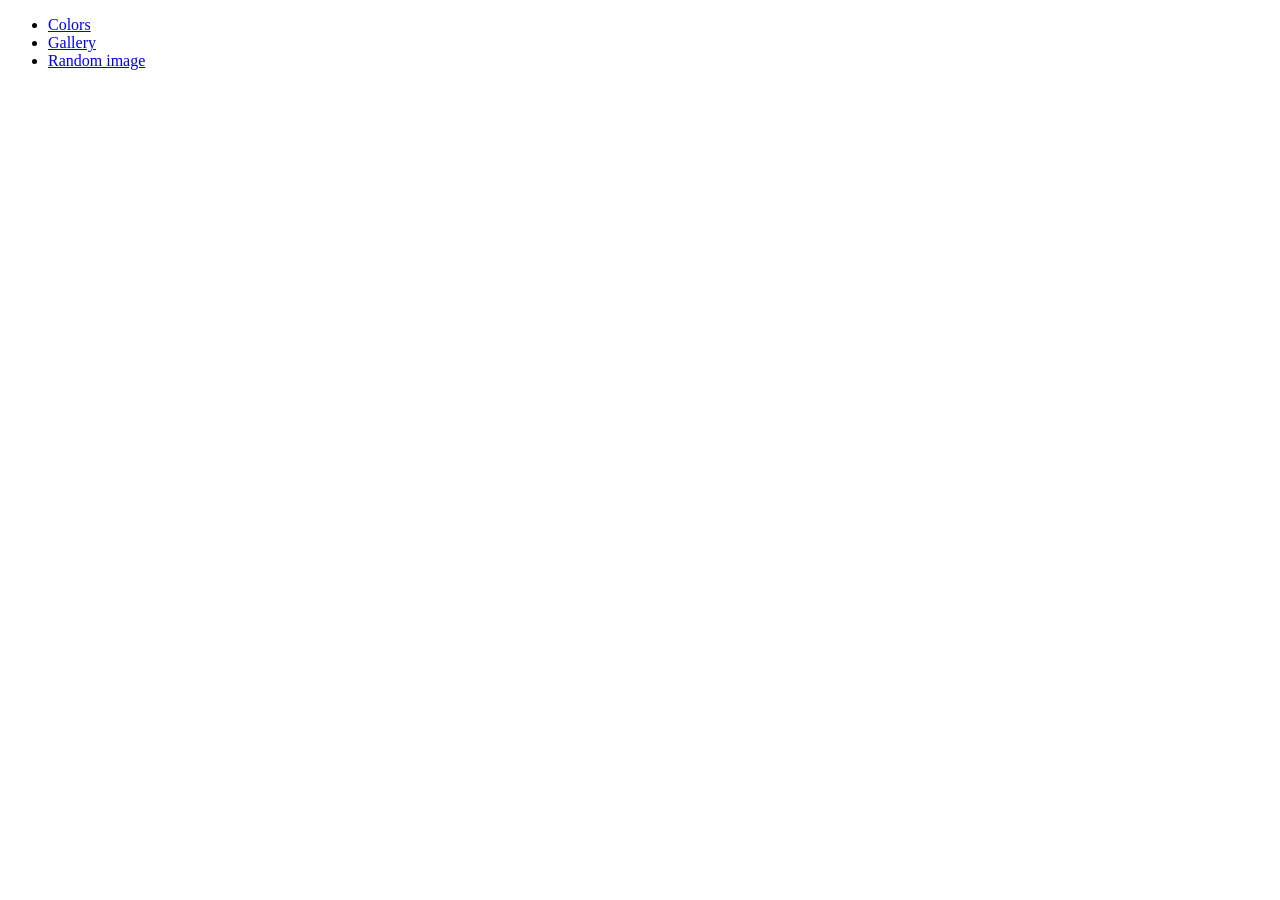
<file: index.html>
<!DOCTYPE html>
<html lang="en">
<head>
    <meta charset="UTF-8">
    <meta http-equiv="X-UA-Compatible" content="IE=edge">
    <meta name="viewport" content="width=device-width, initial-scale=1.0">
    <title>JS Sandbox</title>
</head>
<body>

    <div class="container">
        <ul>
            <li><a href="colors.html">Colors</a></li>
            <li><a href="gallery.html">Gallery</a></li>
            <li><a href="random-image.html">Random image</a></li>
        </ul>
    </div>
    
</body>
</html>
</file>
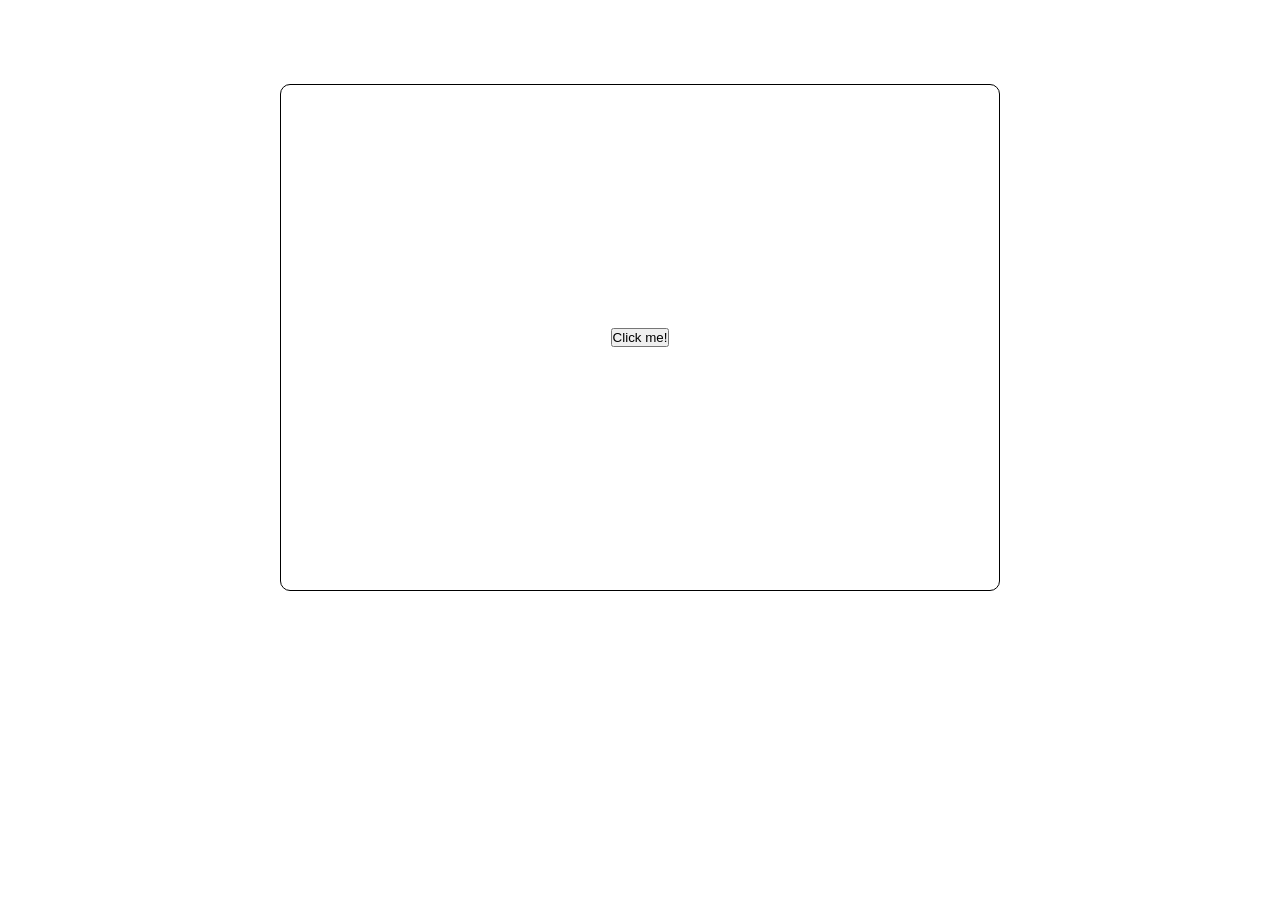
<file: colors.html>
<!DOCTYPE html>
<html lang="en">
<head>
    <meta charset="UTF-8">
    <meta http-equiv="X-UA-Compatible" content="IE=edge">
    <meta name="viewport" content="width=device-width, initial-scale=1.0">
    <title>Random Colors</title>
    <link rel="stylesheet" href="css/colors.css">
</head>
<body>
    <div class="container">
        <div class="box-container">
            <div class="box">
                <button>Click me!</button>
            </div>
        </div>
    </div>

    <script src="js/colors.js"></script>
    
</body>
</html>
</file>
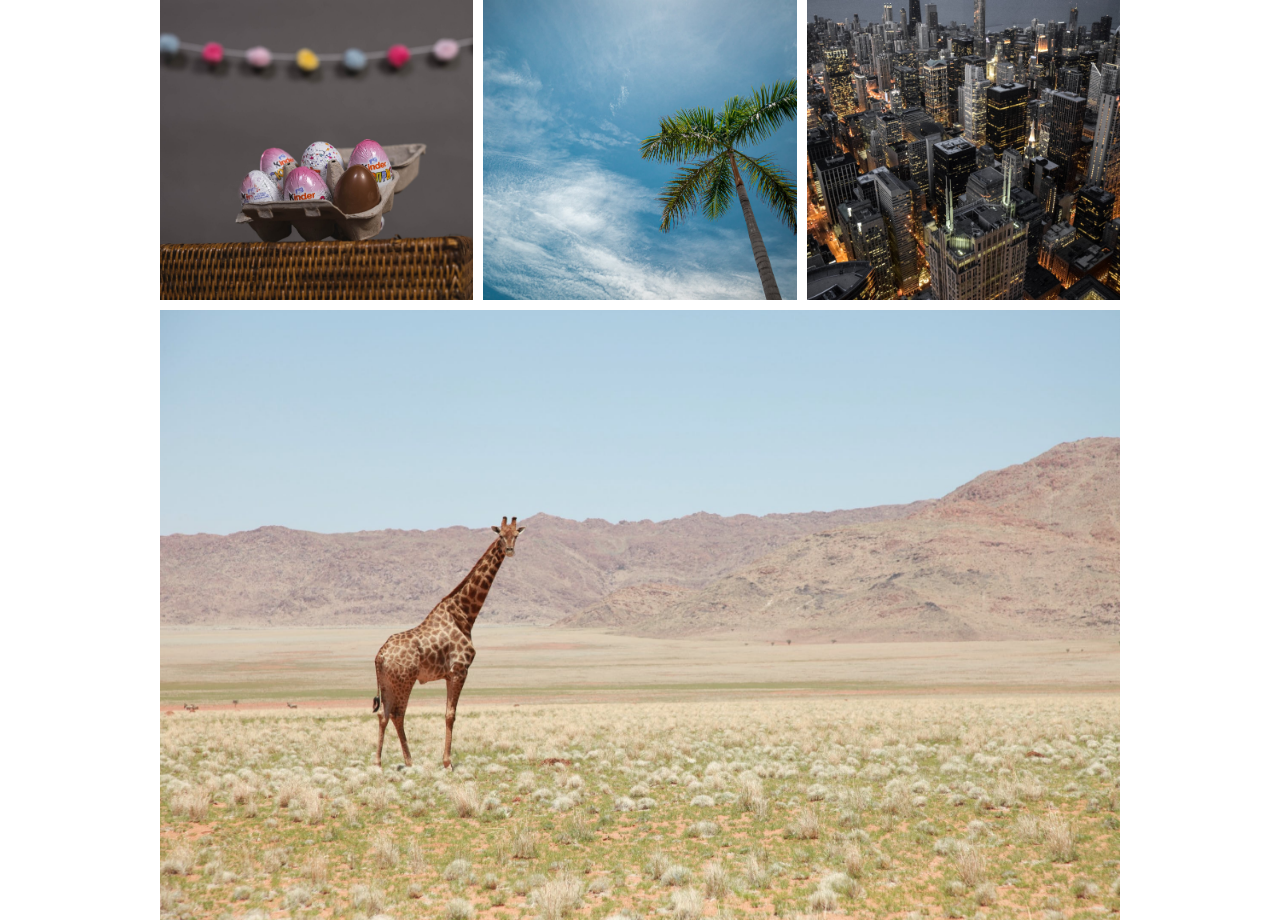
<file: gallery.html>
<!DOCTYPE html>
<html lang="en">
<head>
    <meta charset="UTF-8">
    <meta http-equiv="X-UA-Compatible" content="IE=edge">
    <meta name="viewport" content="width=device-width, initial-scale=1.0">
    <title>JS Gallery</title>
    <link rel="stylesheet" href="css/images.css">
</head>
<body>

    <div class="container">
        <div class="gallery">
            <div class="gallery-image gallery-image1">
                <img src="images/firstphoto.jpeg" alt="">
            </div>

            <div class="gallery-image gallery-image2">
                <img src="images/secondphoto.jpeg" alt="">
            </div>

            <div class="gallery-image gallery-image3">
                <img src="images/thirdphoto.jpeg" alt="">
            </div>

            <div class="gallery-image gallery-image4">
                <img src="images/fouthphoto.jpeg" alt="">
            </div>
        </div>
    </div>
    
    <script src="js/images.js"></script>
</body>
</html>
</file>
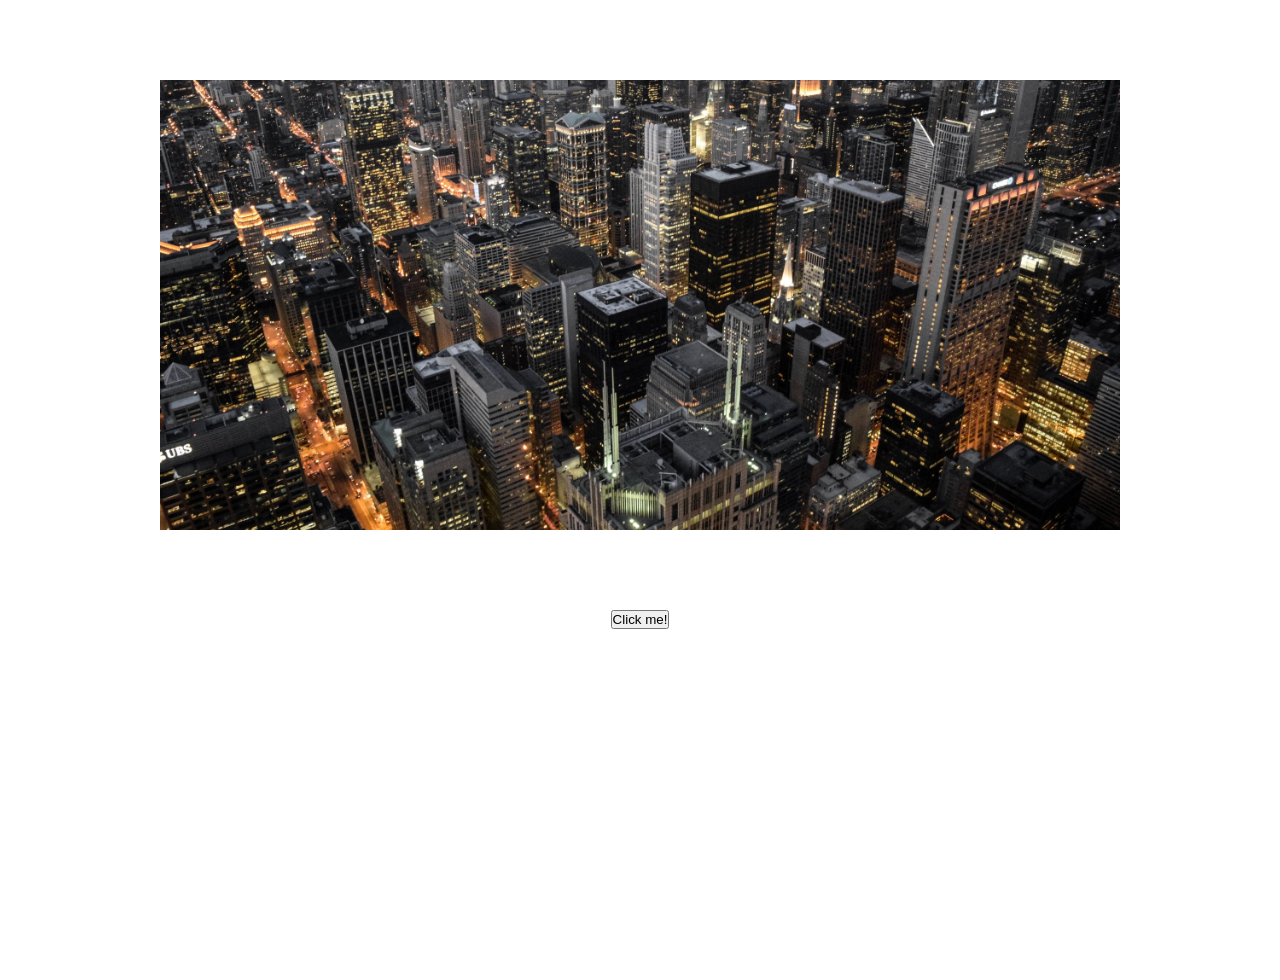
<file: random-image.html>
<!DOCTYPE html>
<html lang="en">
<head>
    <meta charset="UTF-8">
    <meta http-equiv="X-UA-Compatible" content="IE=edge">
    <meta name="viewport" content="width=device-width, initial-scale=1.0">
    <title>Random Image</title>
    <link rel="stylesheet" href="css/randomImage.css">
</head>
<body>

    <div class="container">
        <div class="image-container">
            <img src="images/thirdphoto.jpeg" alt="">
        </div>
        <button>Click me!</button>
    </div>
    

    <script src="js/randomImage.js"></script>
</body>
</html>
</file>
<file: css/colors.css>
* {
    box-sizing: border-box;
    margin: 0;
    padding: 0;
}

.box-container {
    align-items: center;
    display: flex;
    justify-content: center;
    height: 75vh;
    margin: 0 auto;
    width: 75%;
}

.box {
    align-items: center;
    display: flex;
    justify-content: center;
    border: 1px solid black;
    border-radius: 10px;
    height: 75%;
    margin: 0 auto;
    width: 75%;
}
</file>
<file: css/images.css>
* {
    box-sizing: border-box;
    margin: 0;
    padding: 0;
}

.gallery {
    display: grid;
    height: 95%;
    gap: 10px;
    grid-template-columns: repeat(3, 1fr);
    grid-template-rows: repeat(3, 300px);
    margin: 0 auto;
    width: 75%;
}

.gallery-image img {
    width: 100%;
    object-fit: cover;
    height: 100%;
}

.gallery-image4 {
    grid-column: 1/4;
    grid-row: 2/4;
}
</file>
<file: css/randomImage.css>
* {
    box-sizing: border-box;
    margin: 0;
    padding: 0;
}

.container {
    height: 100vh;
    text-align: center;
}

.image-container {
    height: 50%;
    margin: 5rem auto;
    width: 75%;
}

img {
    object-fit: cover;
    height: 100%;
    width: 100%;
}
</file>
